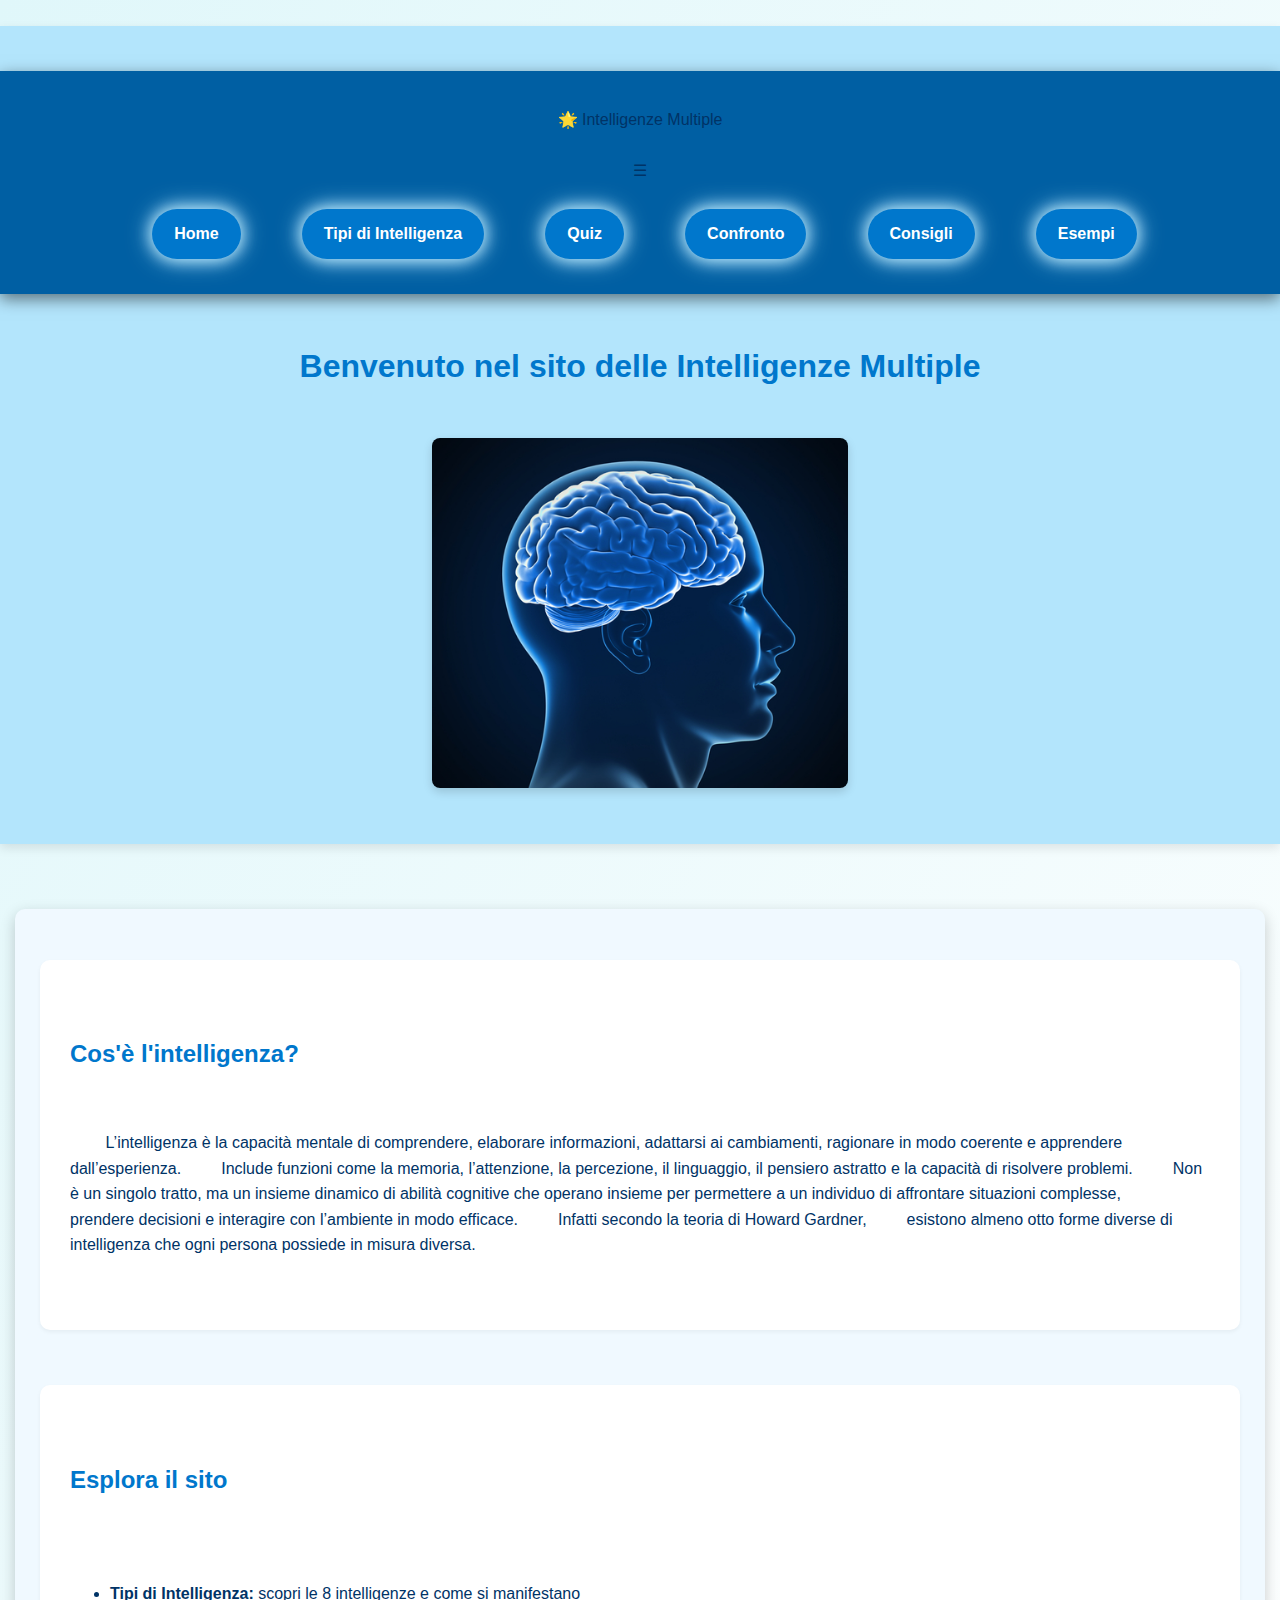
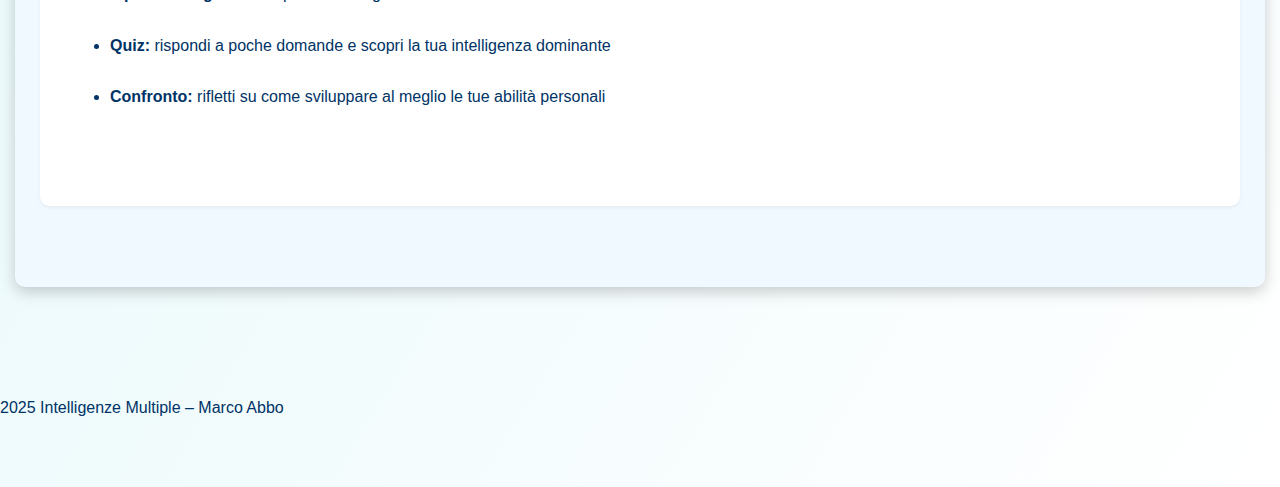
<file: index.html>
<!DOCTYPE html>
<html lang="it">
<head>
  <meta charset="UTF-8">
  <title>Home – Intelligenze Multiple</title>
  <link rel="stylesheet" href="style.css">
</head>
<body>

  <header>
    <nav class="navbar">
      <div class="logo">🌟 Intelligenze Multiple</div>
      <div class="menu-toggle" onclick="toggleMenu()">☰</div>
      <ul class="nav-links">
        <li><a href="index.html">Home</a></li>
        <li><a href="tipi-intelligenza.html">Tipi di Intelligenza</a></li>
        <li><a href="quiz.html">Quiz</a></li>
        <li><a href="confronto.html">Confronto</a></li>
        <li><a href="consigli.html">Consigli</a></li>
        <li><a href="esempi.html">Esempi</a></li>
      </ul>
    </nav>
    <h1>Benvenuto nel sito delle Intelligenze Multiple</h1>
    <img src="img/home.jpg" alt="Atleta">
  </header>

  <main>
    <section>
      <h2>Cos'è l'intelligenza?</h2>
      <p>
        L’intelligenza è la capacità mentale di comprendere, elaborare informazioni, adattarsi ai cambiamenti, ragionare in modo coerente e apprendere dall’esperienza.
        Include funzioni come la memoria, l’attenzione, la percezione, il linguaggio, il pensiero astratto e la capacità di risolvere problemi.
        Non è un singolo tratto, ma un insieme dinamico di abilità cognitive che operano insieme per permettere a un individuo di affrontare situazioni complesse, 
        prendere decisioni e interagire con l’ambiente in modo efficace.
        Infatti secondo la teoria di Howard Gardner,
        esistono almeno otto forme diverse di intelligenza che ogni persona possiede in misura diversa.
      </p>
    </section>

    <section>
      <h2>Esplora il sito</h2>
      <ul>
        <li><strong>Tipi di Intelligenza:</strong> scopri le 8 intelligenze e come si manifestano</li>
        <li><strong>Quiz:</strong> rispondi a poche domande e scopri la tua intelligenza dominante</li>
        <li><strong>Confronto:</strong> rifletti su come sviluppare al meglio le tue abilità personali</li>
      </ul>
    </section>
  </main>

  <footer>
    <p>2025 Intelligenze Multiple – Marco Abbo</p>
  </footer>

  <script>
    function toggleMenu() {
      document.querySelector('.nav-links').classList.toggle('active');
    }
  </script>

</body>
</html>
</file>
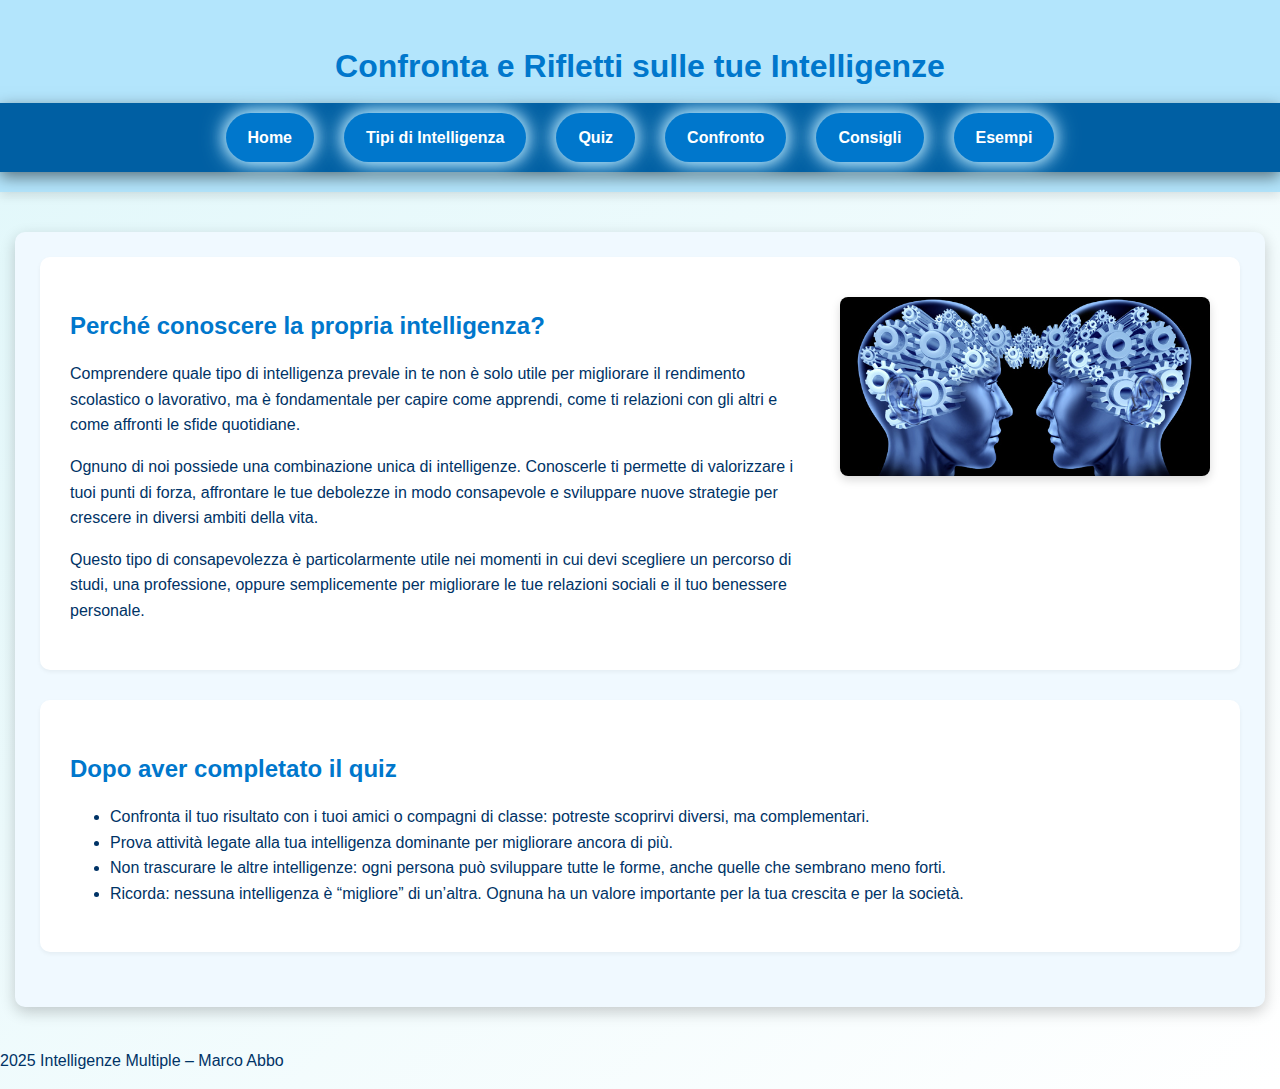
<file: confronto.html>
<!DOCTYPE html>
<html lang="it">
<head>
  <meta charset="UTF-8">
  <title>Confronto e Riflessione</title>
  <link rel="stylesheet" href="style.css">
</head>
<body>
  <header>
    <h1>Confronta e Rifletti sulle tue Intelligenze</h1>
    <nav>
      <ul>
        <li><a href="index.html">Home</a></li>
        <li><a href="tipi-intelligenza.html">Tipi di Intelligenza</a></li>
        <li><a href="quiz.html">Quiz</a></li>
        <li><a href="confronto.html">Confronto</a></li>
        <li><a href="consigli.html">Consigli</a></li>
        <li><a href="esempi.html">Esempi</a></li>
      </ul>
    </nav>
  </header>

  <main>
    <section class="layout">
      <div class="content">
        <h2>Perché conoscere la propria intelligenza?</h2>
        <p>
          Comprendere quale tipo di intelligenza prevale in te non è solo utile per migliorare il rendimento scolastico o lavorativo, ma è fondamentale per capire come apprendi, come ti relazioni con gli altri e come affronti le sfide quotidiane.
        </p>
        <p>
          Ognuno di noi possiede una combinazione unica di intelligenze. Conoscerle ti permette di valorizzare i tuoi punti di forza, affrontare le tue debolezze in modo consapevole e sviluppare nuove strategie per crescere in diversi ambiti della vita.
        </p>
        <p>
          Questo tipo di consapevolezza è particolarmente utile nei momenti in cui devi scegliere un percorso di studi, una professione, oppure semplicemente per migliorare le tue relazioni sociali e il tuo benessere personale.
        </p>
      </div>
      <div class="image-container">
        <img src="img/confronto.jpg" alt="Confronto delle intelligenze">
      </div>
    </section>

    <section>
      <h2>Dopo aver completato il quiz</h2>
      <ul>
        <li>Confronta il tuo risultato con i tuoi amici o compagni di classe: potreste scoprirvi diversi, ma complementari.</li>
        <li>Prova attività legate alla tua intelligenza dominante per migliorare ancora di più.</li>
        <li>Non trascurare le altre intelligenze: ogni persona può sviluppare tutte le forme, anche quelle che sembrano meno forti.</li>
        <li>Ricorda: nessuna intelligenza è “migliore” di un’altra. Ognuna ha un valore importante per la tua crescita e per la società.</li>
      </ul>
    </section>
  </main>

  <footer>
    <p>2025 Intelligenze Multiple – Marco Abbo</p>
  </footer>
</body>
</html>
</file>
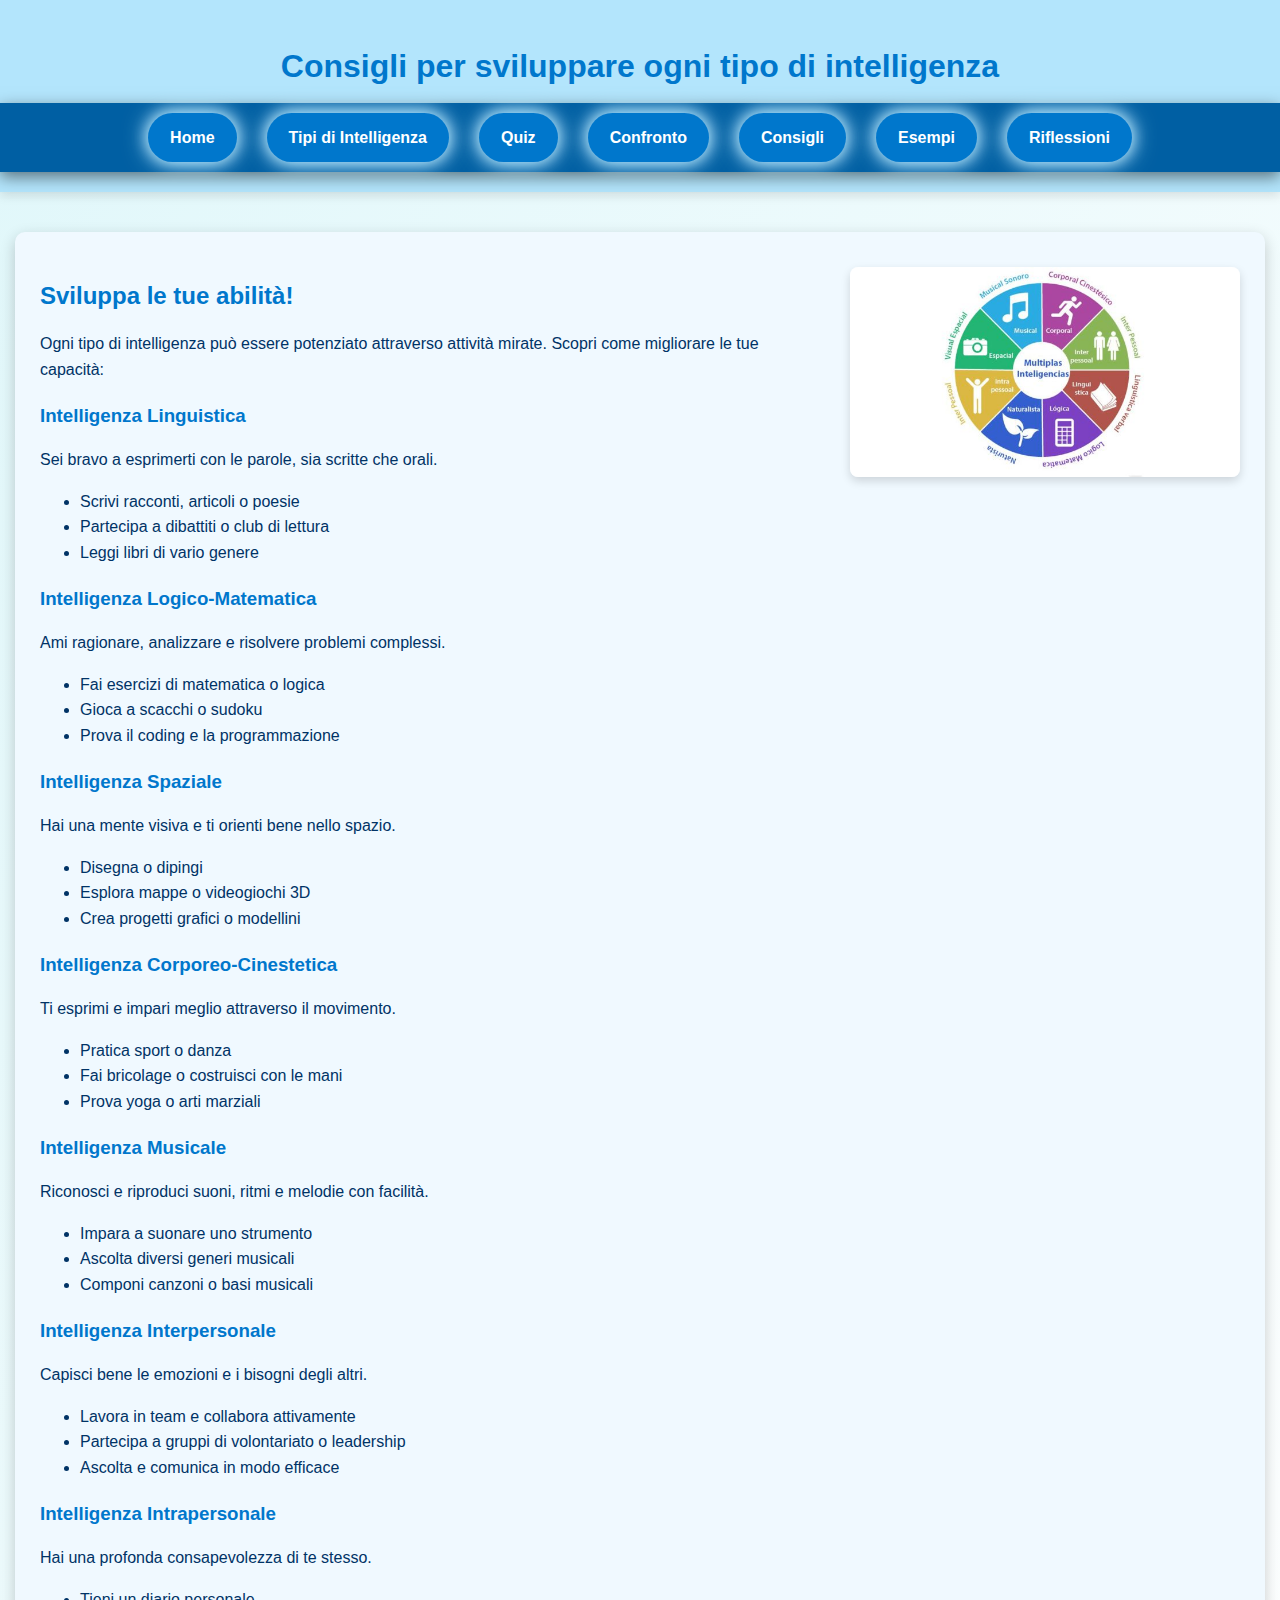
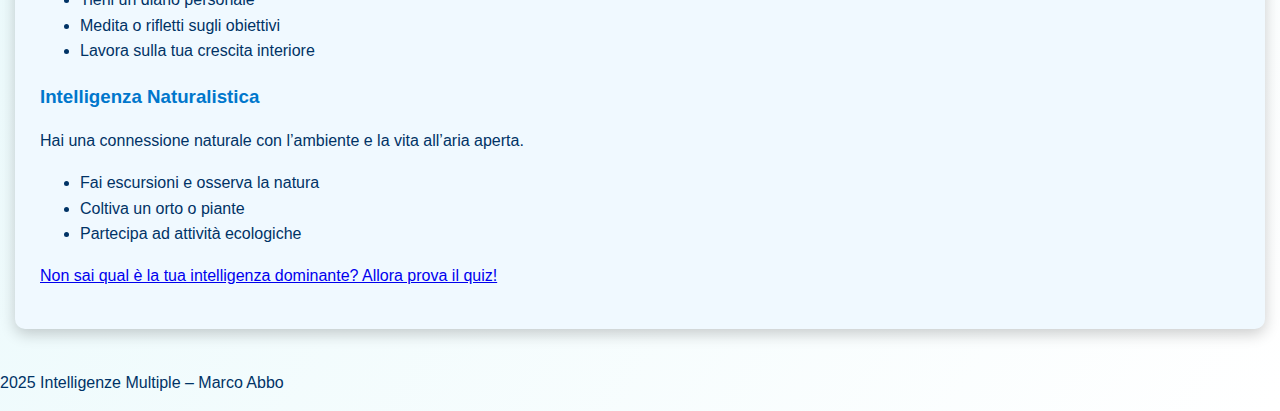
<file: consigli.html>
<!DOCTYPE html>
<html lang="it">
<head>
  <meta charset="UTF-8">
  <title>Consigli per sviluppare le intelligenze</title>
  <link rel="stylesheet" href="style.css">
</head>
<body>
  <header>
    <h1>Consigli per sviluppare ogni tipo di intelligenza</h1>
    <nav>
      <ul>
        <li><a href="index.html">Home</a></li>
        <li><a href="tipi-intelligenza.html">Tipi di Intelligenza</a></li>
        <li><a href="quiz.html">Quiz</a></li>
        <li><a href="confronto.html">Confronto</a></li>
        <li><a href="consigli.html">Consigli</a></li>
        <li><a href="esempi.html">Esempi</a></li>
        <li><a href="riflessioni.html">Riflessioni</a></li>
      </ul>
    </nav>
  </header>

  <main class="layout">
    <div class="content">
      <h2>Sviluppa le tue abilità!</h2>
      <p>Ogni tipo di intelligenza può essere potenziato attraverso attività mirate. Scopri come migliorare le tue capacità:</p>

      <article>
        <h3> Intelligenza Linguistica</h3>
        <p>Sei bravo a esprimerti con le parole, sia scritte che orali.</p>
        <ul>
          <li>Scrivi racconti, articoli o poesie</li>
          <li>Partecipa a dibattiti o club di lettura</li>
          <li>Leggi libri di vario genere</li>
        </ul>
      </article>

      <article>
        <h3> Intelligenza Logico-Matematica</h3>
        <p>Ami ragionare, analizzare e risolvere problemi complessi.</p>
        <ul>
          <li>Fai esercizi di matematica o logica</li>
          <li>Gioca a scacchi o sudoku</li>
          <li>Prova il coding e la programmazione</li>
        </ul>
      </article>

      <article>
        <h3> Intelligenza Spaziale</h3>
        <p>Hai una mente visiva e ti orienti bene nello spazio.</p>
        <ul>
          <li>Disegna o dipingi</li>
          <li>Esplora mappe o videogiochi 3D</li>
          <li>Crea progetti grafici o modellini</li>
        </ul>
      </article>

      <article>
        <h3> Intelligenza Corporeo-Cinestetica</h3>
        <p>Ti esprimi e impari meglio attraverso il movimento.</p>
        <ul>
          <li>Pratica sport o danza</li>
          <li>Fai bricolage o costruisci con le mani</li>
          <li>Prova yoga o arti marziali</li>
        </ul>
      </article>

      <article>
        <h3> Intelligenza Musicale</h3>
        <p>Riconosci e riproduci suoni, ritmi e melodie con facilità.</p>
        <ul>
          <li>Impara a suonare uno strumento</li>
          <li>Ascolta diversi generi musicali</li>
          <li>Componi canzoni o basi musicali</li>
        </ul>
      </article>

      <article>
        <h3> Intelligenza Interpersonale</h3>
        <p>Capisci bene le emozioni e i bisogni degli altri.</p>
        <ul>
          <li>Lavora in team e collabora attivamente</li>
          <li>Partecipa a gruppi di volontariato o leadership</li>
          <li>Ascolta e comunica in modo efficace</li>
        </ul>
      </article>

      <article>
        <h3> Intelligenza Intrapersonale</h3>
        <p>Hai una profonda consapevolezza di te stesso.</p>
        <ul>
          <li>Tieni un diario personale</li>
          <li>Medita o rifletti sugli obiettivi</li>
          <li>Lavora sulla tua crescita interiore</li>
        </ul>
      </article>

      <article>
        <h3> Intelligenza Naturalistica</h3>
        <p>Hai una connessione naturale con l’ambiente e la vita all’aria aperta.</p>
        <ul>
          <li>Fai escursioni e osserva la natura</li>
          <li>Coltiva un orto o piante</li>
          <li>Partecipa ad attività ecologiche</li>
        </ul>
      </article>

      <p><a href="quiz.html">Non sai qual è la tua intelligenza dominante? Allora prova il quiz!</a></p>
    </div>

    <div class="image-container">
      <img src="img/intelligenze-multiple.jpg" alt="Illustrazione intelligenze multiple">
    </div>
  </main>

  <footer>
    <p>2025 Intelligenze Multiple – Marco Abbo</p>
  </footer>
</body>
</html>
</file>
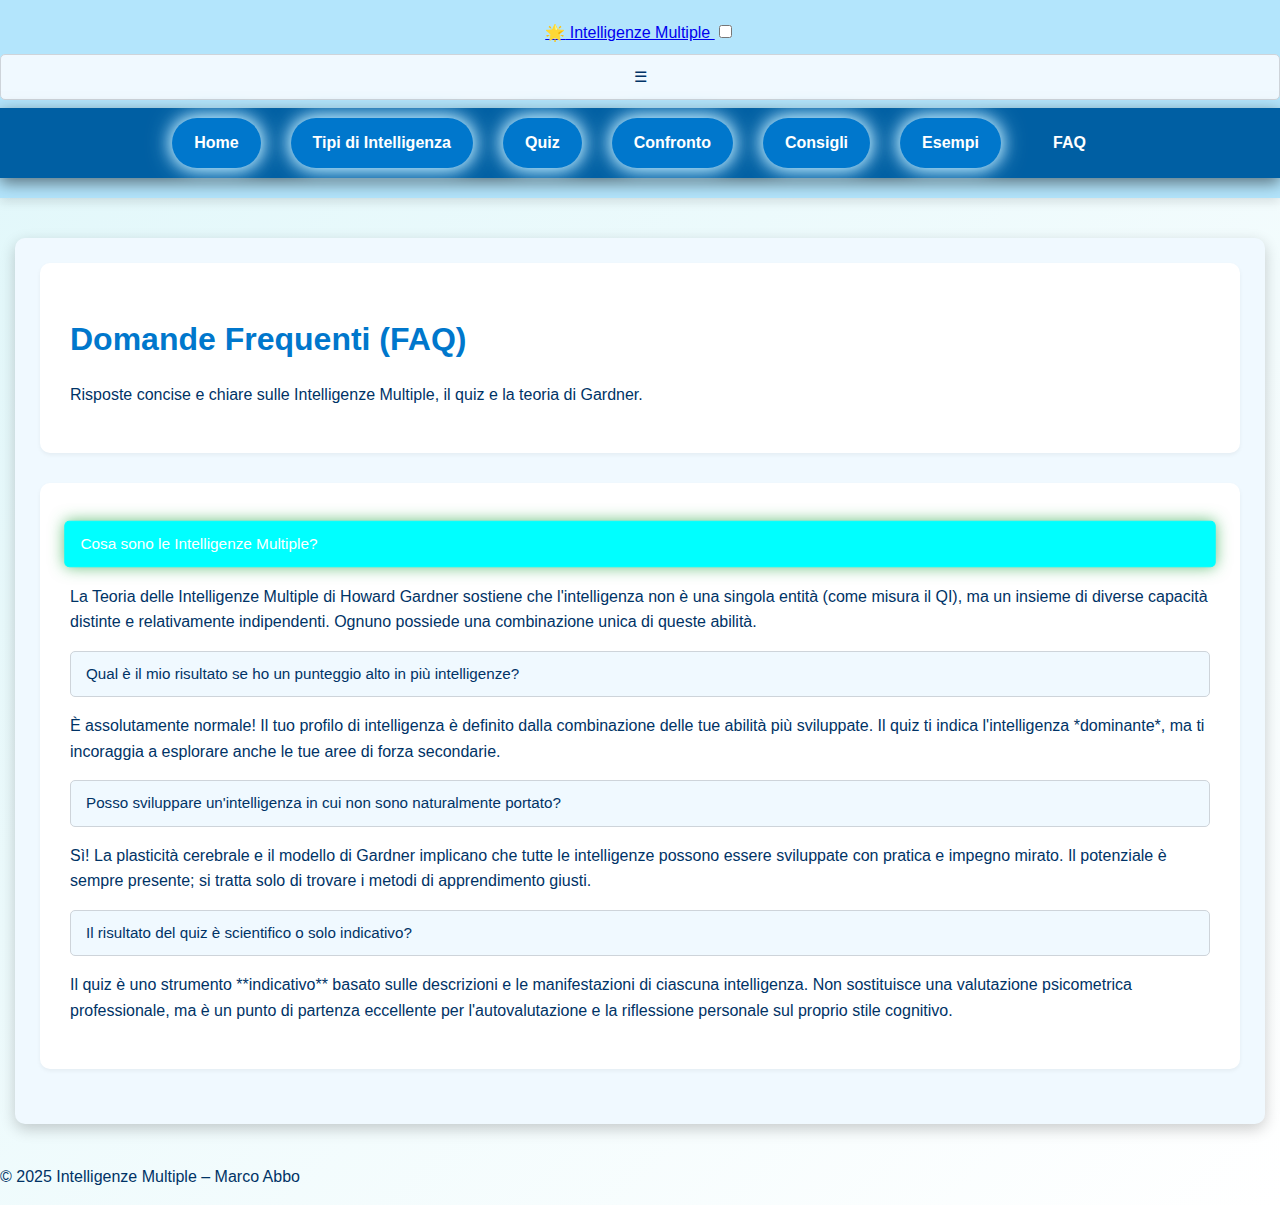
<file: FAQ.html>
<!DOCTYPE html>
<html lang="it">
<head>
    <meta charset="UTF-8">
    <meta name="viewport" content="width=device-width, initial-scale=1.0">
    <title>❓ FAQ | Domande Frequenti sulle Intelligenze Multiple</title>
    <link rel="stylesheet" href="https://fonts.googleapis.com/css2?family=Inter:wght@300;400;600;700&family=Playfair+Display:wght@700&display=swap">
    <link rel="stylesheet" href="style.css">
</head>
<body>

    <header class="neumorphic-header" role="banner">
        <div class="container">
            <a href="index.html" class="logo" aria-label="Home page">
                <span role="img" aria-label="Stella luminosa">🌟</span> Intelligenze Multiple
            </a>
            
            <input type="checkbox" id="nav-toggle-input" class="hidden-control">
            <label for="nav-toggle-input" class="nav-toggle-label" aria-label="Apri menu di navigazione">☰</label>

            <nav id="main-nav" class="nav-menu" role="navigation">
                <ul role="list">
                    <li><a href="index.html">Home</a></li>
                    <li><a href="tipi-intelligenza.html">Tipi di Intelligenza</a></li>
                    <li><a href="quiz.html">Quiz</a></li>
                    <li><a href="confronto.html">Confronto</a></li>
                    <li><a href="consigli.html">Consigli</a></li>
                    <li><a href="esempi.html">Esempi</a></li>
                    <li role="menuitem"><a href="faq.html" class="active" aria-current="page">FAQ</a></li>
                </ul>
            </nav>
        </div>
    </header>

    <main id="content" role="main">
        <section class="hero-section">
            <div class="container">
                <h1>Domande <span class="highlight">Frequenti</span> (FAQ)</h1>
                <p class="subtitle">Risposte concise e chiare sulle Intelligenze Multiple, il quiz e la teoria di Gardner.</p>
            </div>
        </section>

        <section id="faq-list" class="container neumorphic-section">
            
            <div class="accordion-container" role="region" aria-label="Domande Frequenti">
                <div class="accordion-item neumorphic-card">
                    <input type="radio" name="accordion-group" id="faq-1" class="hidden-control" checked>
                    <label for="faq-1" class="accordion-label">
                        Cosa sono le Intelligenze Multiple?
                    </label>
                    <div class="accordion-content accordion-content-1">
                        <p>
                            La Teoria delle Intelligenze Multiple di Howard Gardner sostiene che l'intelligenza non è una singola entità (come misura il QI), ma un insieme di diverse capacità distinte e relativamente indipendenti. Ognuno possiede una combinazione unica di queste abilità.
                        </p>
                    </div>
                </div>

                <div class="accordion-item neumorphic-card">
                    <input type="radio" name="accordion-group" id="faq-2" class="hidden-control">
                    <label for="faq-2" class="accordion-label">
                        Qual è il mio risultato se ho un punteggio alto in più intelligenze?
                    </label>
                    <div class="accordion-content accordion-content-2">
                        <p>
                            È assolutamente normale! Il tuo profilo di intelligenza è definito dalla combinazione delle tue abilità più sviluppate. Il quiz ti indica l'intelligenza *dominante*, ma ti incoraggia a esplorare anche le tue aree di forza secondarie.
                        </p>
                    </div>
                </div>

                <div class="accordion-item neumorphic-card">
                    <input type="radio" name="accordion-group" id="faq-3" class="hidden-control">
                    <label for="faq-3" class="accordion-label">
                        Posso sviluppare un'intelligenza in cui non sono naturalmente portato?
                    </label>
                    <div class="accordion-content accordion-content-3">
                        <p>
                            Sì! La plasticità cerebrale e il modello di Gardner implicano che tutte le intelligenze possono essere sviluppate con pratica e impegno mirato. Il potenziale è sempre presente; si tratta solo di trovare i metodi di apprendimento giusti.
                        </p>
                    </div>
                </div>

                <div class="accordion-item neumorphic-card">
                    <input type="radio" name="accordion-group" id="faq-4" class="hidden-control">
                    <label for="faq-4" class="accordion-label">
                        Il risultato del quiz è scientifico o solo indicativo?
                    </label>
                    <div class="accordion-content accordion-content-4">
                        <p>
                            Il quiz è uno strumento **indicativo** basato sulle descrizioni e le manifestazioni di ciascuna intelligenza. Non sostituisce una valutazione psicometrica professionale, ma è un punto di partenza eccellente per l'autovalutazione e la riflessione personale sul proprio stile cognitivo.
                        </p>
                    </div>
                </div>
            </div>

        </section>
    </main>

    <footer class="neumorphic-footer" role="contentinfo">
        <div class="container">
            <p>&copy; 2025 Intelligenze Multiple – Marco Abbo</p>
        </div>
    </footer>
    
    <script></script> 
</body>
</html>
</file>
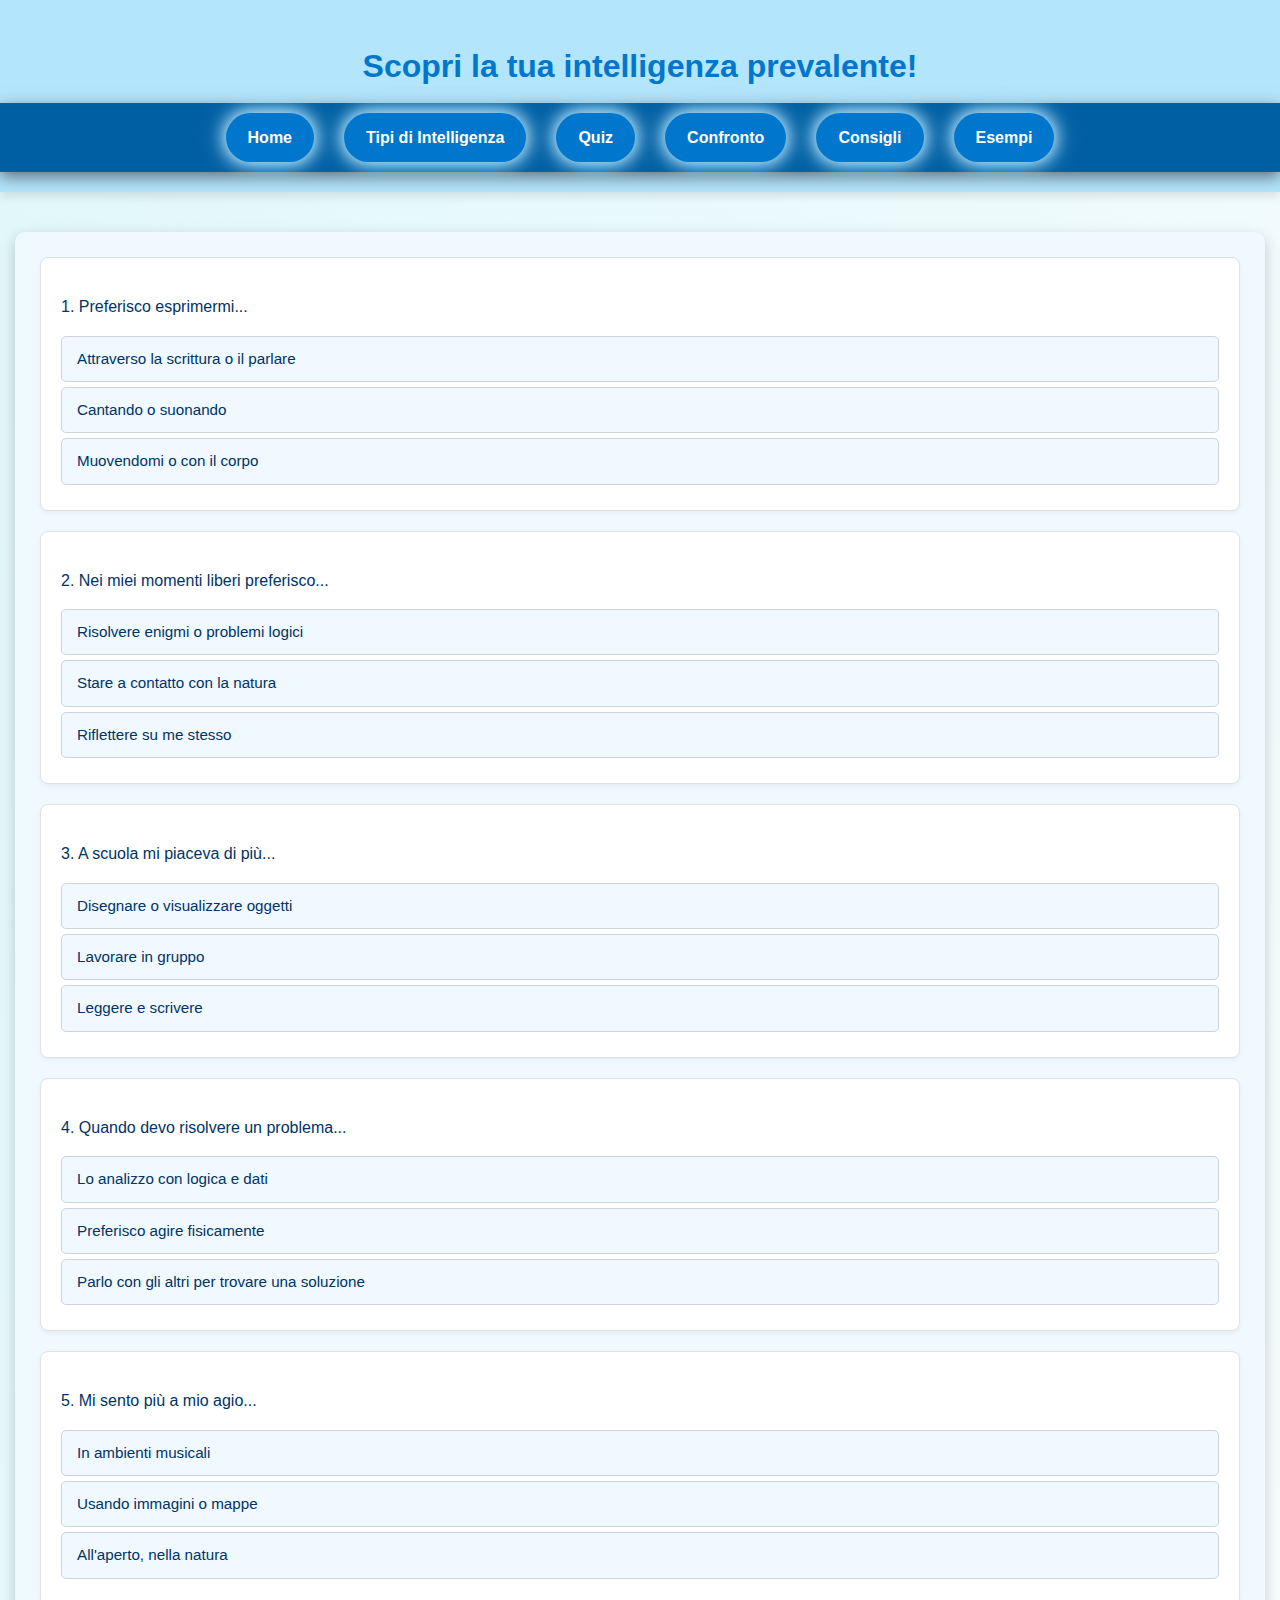
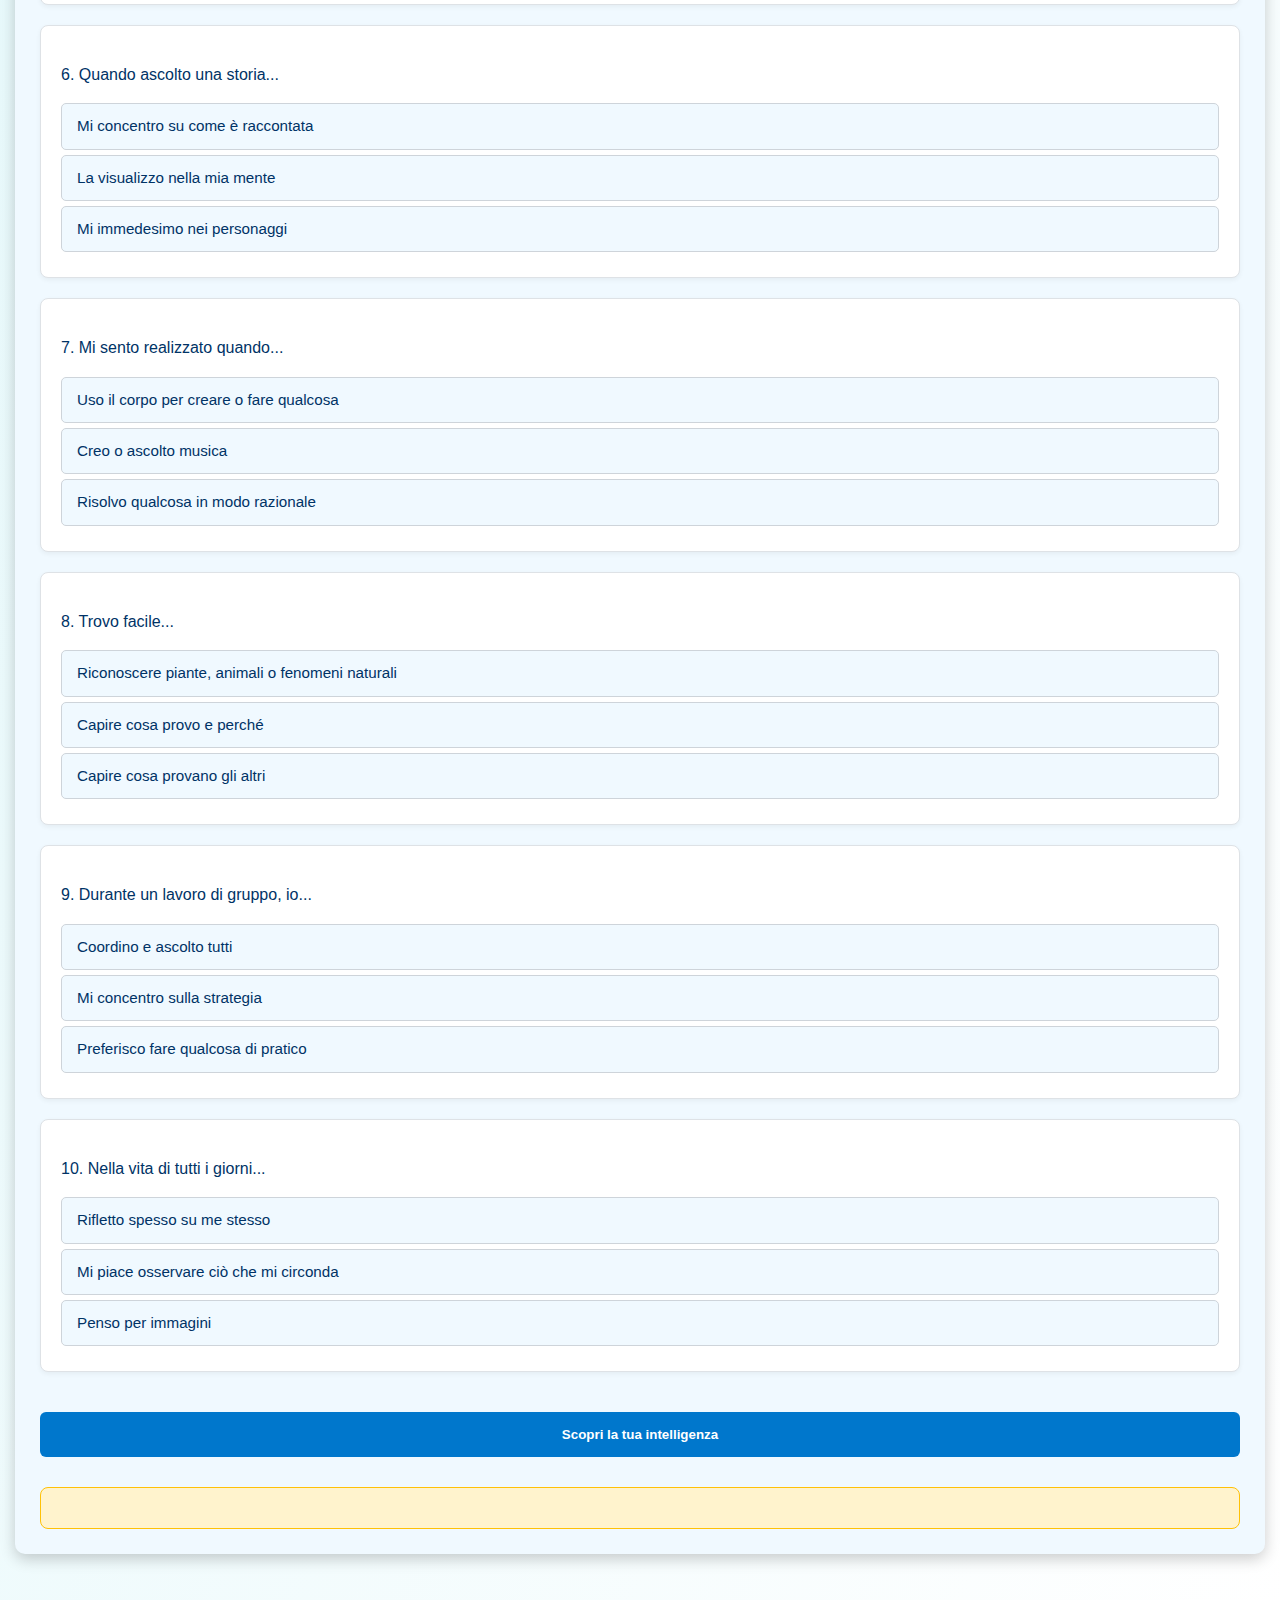
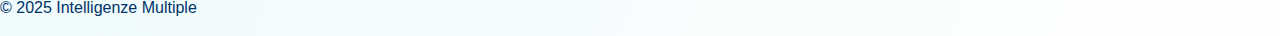
<file: quiz.html>
<!DOCTYPE html>
<html lang="it">
<head>
  <meta charset="UTF-8">
  <title>Quiz Intelligenze Multiple</title>
  <link rel="stylesheet" href="style.css">
  <style>
    .question { margin-bottom: 20px; }
    label { display: block; margin: 5px 0; }
    #result { font-weight: bold; font-size: 1.2em; margin-top: 20px; }
  </style>
</head>
<body>
  <header>
    <h1>Scopri la tua intelligenza prevalente!</h1>
    <nav>
  <ul>
    <li><a href="index.html">Home</a></li>
    <li><a href="tipi-intelligenza.html">Tipi di Intelligenza</a></li>
    <li><a href="quiz.html">Quiz</a></li>
    <li><a href="confronto.html">Confronto</a></li>
    <li><a href="consigli.html">Consigli</a></li>
    <li><a href="esempi.html">Esempi</a></li>
  </ul>
</nav>
  </header>

  <main>
    <form id="quizForm">
      <div class="question">
        <p>1. Preferisco esprimermi...</p>
        <label><input type="radio" name="q1" value="linguistica"> Attraverso la scrittura o il parlare</label>
        <label><input type="radio" name="q1" value="musicale"> Cantando o suonando</label>
        <label><input type="radio" name="q1" value="corporea"> Muovendomi o con il corpo</label>
      </div>

      <div class="question">
        <p>2. Nei miei momenti liberi preferisco...</p>
        <label><input type="radio" name="q2" value="logico"> Risolvere enigmi o problemi logici</label>
        <label><input type="radio" name="q2" value="naturalistica"> Stare a contatto con la natura</label>
        <label><input type="radio" name="q2" value="intrapersonale"> Riflettere su me stesso</label>
      </div>

      <div class="question">
        <p>3. A scuola mi piaceva di più...</p>
        <label><input type="radio" name="q3" value="spaziale"> Disegnare o visualizzare oggetti</label>
        <label><input type="radio" name="q3" value="interpersonale"> Lavorare in gruppo</label>
        <label><input type="radio" name="q3" value="linguistica"> Leggere e scrivere</label>
      </div>

      <div class="question">
        <p>4. Quando devo risolvere un problema...</p>
        <label><input type="radio" name="q4" value="logico"> Lo analizzo con logica e dati</label>
        <label><input type="radio" name="q4" value="corporea"> Preferisco agire fisicamente</label>
        <label><input type="radio" name="q4" value="interpersonale"> Parlo con gli altri per trovare una soluzione</label>
      </div>

      <div class="question">
        <p>5. Mi sento più a mio agio...</p>
        <label><input type="radio" name="q5" value="musicale"> In ambienti musicali</label>
        <label><input type="radio" name="q5" value="spaziale"> Usando immagini o mappe</label>
        <label><input type="radio" name="q5" value="naturalistica"> All'aperto, nella natura</label>
      </div>
	
      <div class="question">
 	<p>6. Quando ascolto una storia...</p>
  	<label><input type="radio" name="q6" value="linguistica"> Mi concentro su come è raccontata</label>
  	<label><input type="radio" name="q6" value="spaziale"> La visualizzo nella mia mente</label>
  	<label><input type="radio" name="q6" value="interpersonale"> Mi immedesimo nei personaggi</label>
      </div>

      <div class="question">
  	<p>7. Mi sento realizzato quando...</p>
 	<label><input type="radio" name="q7" value="corporea"> Uso il corpo per creare o fare qualcosa</label>
  	<label><input type="radio" name="q7" value="musicale"> Creo o ascolto musica</label>
 	<label><input type="radio" name="q7" value="logico"> Risolvo qualcosa in modo razionale</label>
      </div>

      <div class="question">
  	<p>8. Trovo facile...</p>
  	<label><input type="radio" name="q8" value="naturalistica"> Riconoscere piante, animali o fenomeni naturali</label>
  	<label><input type="radio" name="q8" value="intrapersonale"> Capire cosa provo e perché</label>
  	<label><input type="radio" name="q8" value="interpersonale"> Capire cosa provano gli altri</label>
      </div>

      <div class="question">
  	<p>9. Durante un lavoro di gruppo, io...</p>
  	<label><input type="radio" name="q9" value="interpersonale"> Coordino e ascolto tutti</label>
  	<label><input type="radio" name="q9" value="logico"> Mi concentro sulla strategia</label>
  	<label><input type="radio" name="q9" value="corporea"> Preferisco fare qualcosa di pratico</label>
      </div>

      <div class="question">
  	<p>10. Nella vita di tutti i giorni...</p>
  	<label><input type="radio" name="q10" value="intrapersonale"> Rifletto spesso su me stesso</label>
  	<label><input type="radio" name="q10" value="naturalistica"> Mi piace osservare ciò che mi circonda</label>
  	<label><input type="radio" name="q10" value="spaziale"> Penso per immagini</label>
      </div>


      <button type="button" onclick="calculateResult()">Scopri la tua intelligenza</button>
    </form>

    <div id="result"></div>
  </main>

  <footer>
    <p>&copy; 2025 Intelligenze Multiple</p>
  </footer>

  <script>
    function calculateResult() {
  const responses = document.querySelectorAll('input[type=radio]:checked');
  const scores = {
    linguistica: 0,
    logico: 0,
    spaziale: 0,
    corporea: 0,
    musicale: 0,
    interpersonale: 0,
    intrapersonale: 0,
    naturalistica: 0
  };

  responses.forEach(r => {
    if (scores[r.value] !== undefined) {
      scores[r.value]++;
    }
  });

  let maxScore = 0;
  let best = 'Nessuna risposta';
  for (let intelligenza in scores) {
    if (scores[intelligenza] > maxScore) {
      maxScore = scores[intelligenza];
      best = intelligenza;
    }
  }

  const nomi = {
    linguistica: "Linguistica",
    logico: "Logico-Matematica",
    spaziale: "Spaziale",
    corporea: "Corporeo-Cinestetica",
    musicale: "Musicale",
    interpersonale: "Interpersonale",
    intrapersonale: "Intrapersonale",
    naturalistica: "Naturalistica"
  };

  const descrizioni = {
    linguistica: "Hai una forte capacità con il linguaggio: ami leggere, scrivere e comunicare.",
    logico: "Hai un talento per il ragionamento, l'analisi e la risoluzione di problemi logici o matematici.",
    spaziale: "Hai una mente visiva: ti trovi a tuo agio con immagini, mappe e pensiero tridimensionale.",
    corporea: "Hai una grande intelligenza fisica: ti esprimi bene con il corpo e apprendi facendo.",
    musicale: "Percepisci il mondo attraverso suoni e ritmi: hai sensibilità musicale e udito fine.",
    interpersonale: "Comprendi e comunichi bene con gli altri: sei empatico e sociale.",
    intrapersonale: "Hai una profonda conoscenza di te stesso: rifletti sulle tue emozioni e motivazioni.",
    naturalistica: "Hai un legame con la natura e sensibilità verso gli ambienti naturali e gli esseri viventi."
  };

  document.getElementById('result').innerHTML =
    maxScore > 0
      ? `La tua intelligenza più sviluppata è: <strong>${nomi[best]}</strong><br><em>${descrizioni[best]}</em>`
      : "Per favore, rispondi a tutte le domande.";
}
  </script>
</body>
</html>
</file>
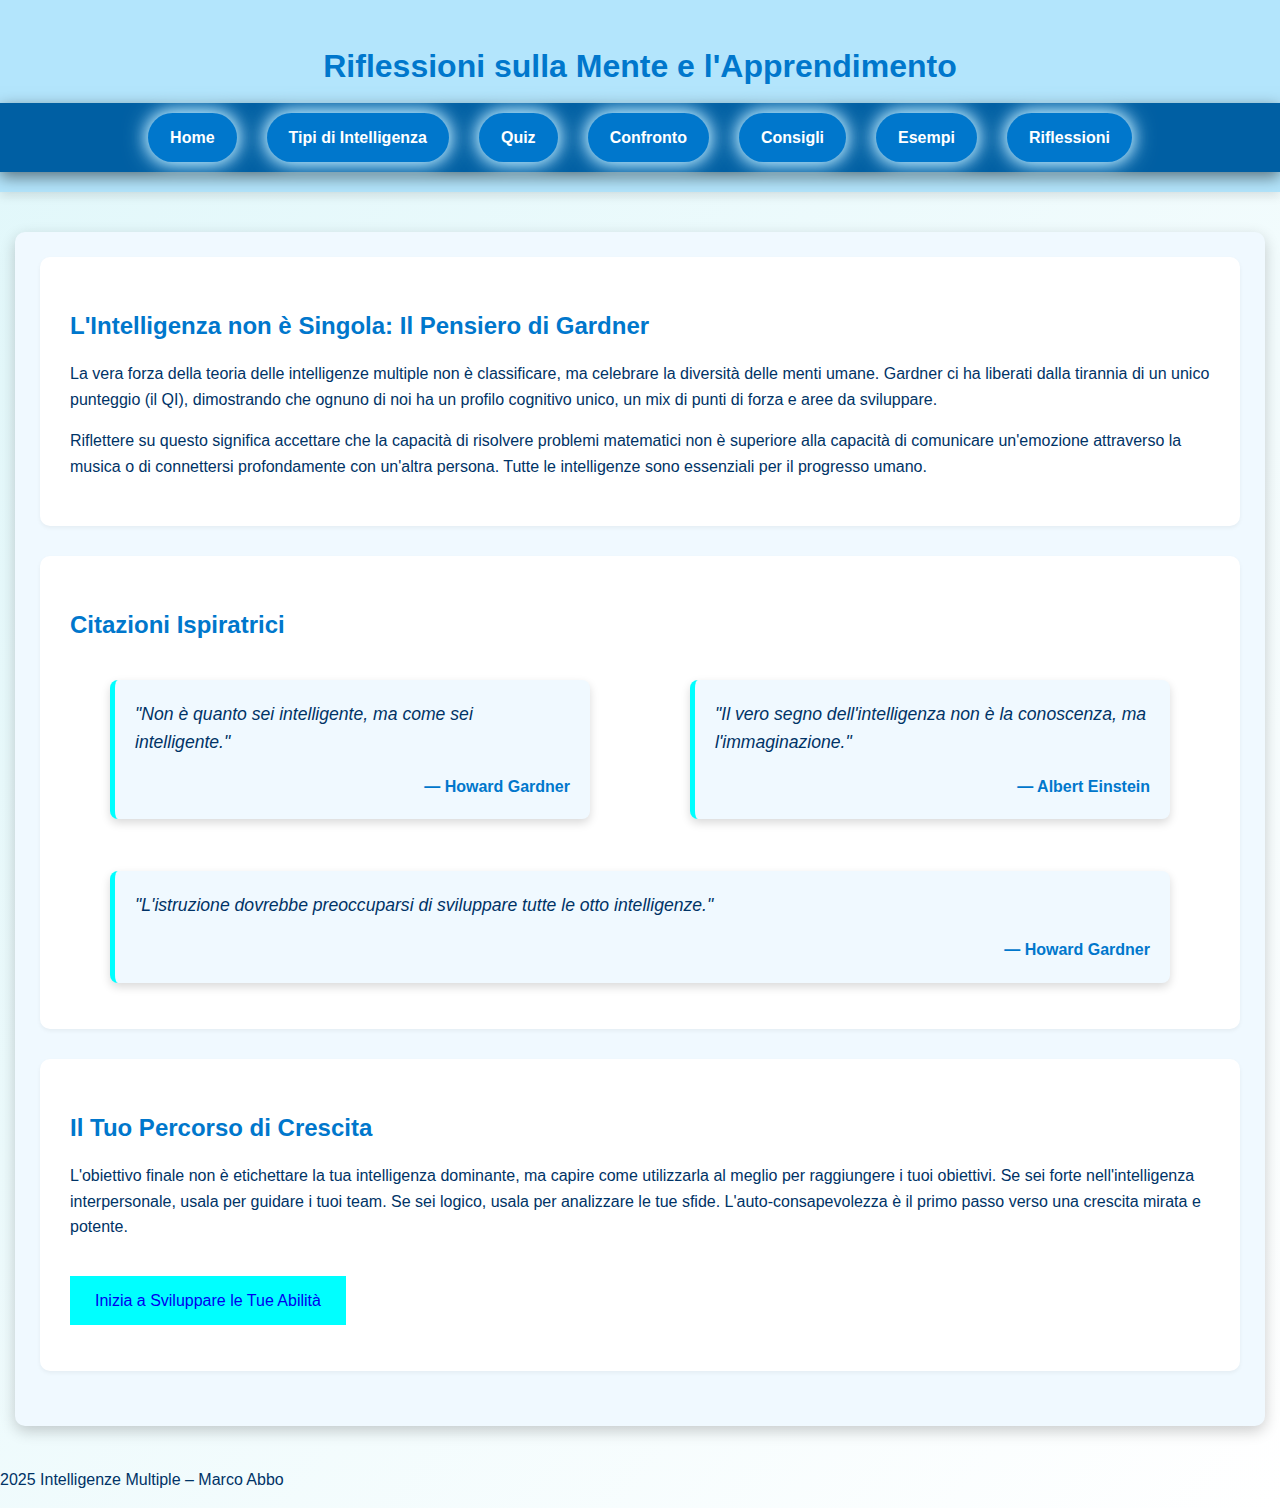
<file: riflessioni.html>
<!DOCTYPE html>
<html lang="it">
<head>
    <meta charset="UTF-8">
    <title>Riflessioni e Citazioni</title>
    <link rel="stylesheet" href="style.css">
</head>
<body>
    <header>
        <h1>Riflessioni sulla Mente e l'Apprendimento</h1>
        <nav>
            <ul>
                <li><a href="index.html">Home</a></li>
                <li><a href="tipi-intelligenza.html">Tipi di Intelligenza</a></li>
                <li><a href="quiz.html">Quiz</a></li>
                <li><a href="confronto.html">Confronto</a></li>
                <li><a href="consigli.html">Consigli</a></li>
                <li><a href="esempi.html">Esempi</a></li>
                <li><a href="riflessioni.html">Riflessioni</a></li>
            </ul>
        </nav>
    </header>

    <main>
        <section>
            <h2> L'Intelligenza non è Singola: Il Pensiero di Gardner</h2>
            <p>
                La vera forza della teoria delle intelligenze multiple non è classificare, ma celebrare la diversità delle menti umane. Gardner ci ha liberati dalla tirannia di un unico punteggio (il QI), dimostrando che ognuno di noi ha un profilo cognitivo unico, un mix di punti di forza e aree da sviluppare.
            </p>
            <p>
                Riflettere su questo significa accettare che la capacità di risolvere problemi matematici non è superiore alla capacità di comunicare un'emozione attraverso la musica o di connettersi profondamente con un'altra persona. Tutte le intelligenze sono essenziali per il progresso umano.
            </p>
        </section>

        <section>
            <h2> Citazioni Ispiratrici</h2>
            <div class="citazioni">
                <blockquote class="citazione-card">
                    <p>"Non è quanto sei intelligente, ma come sei intelligente."</p>
                    <footer>— Howard Gardner</footer>
                </blockquote>
                
                <blockquote class="citazione-card">
                    <p>"Il vero segno dell'intelligenza non è la conoscenza, ma l'immaginazione."</p>
                    <footer>— Albert Einstein</footer>
                </blockquote>

                 <blockquote class="citazione-card">
                    <p>"L'istruzione dovrebbe preoccuparsi di sviluppare tutte le otto intelligenze."</p>
                    <footer>— Howard Gardner</footer>
                </blockquote>
            </div>
        </section>
        
        <section>
            <h2> Il Tuo Percorso di Crescita</h2>
            <p>
                L'obiettivo finale non è etichettare la tua intelligenza dominante, ma capire come utilizzarla al meglio per raggiungere i tuoi obiettivi. Se sei forte nell'intelligenza interpersonale, usala per guidare i tuoi team. Se sei logico, usala per analizzare le tue sfide. L'auto-consapevolezza è il primo passo verso una crescita mirata e potente.
            </p>
            <p><a href="consigli.html" class="pulsante-cta">Inizia a Sviluppare le Tue Abilità</a></p>
        </section>
    </main>

    <footer>
        <p>2025 Intelligenze Multiple – Marco Abbo</p>
    </footer>
</body>
</html>
</file>
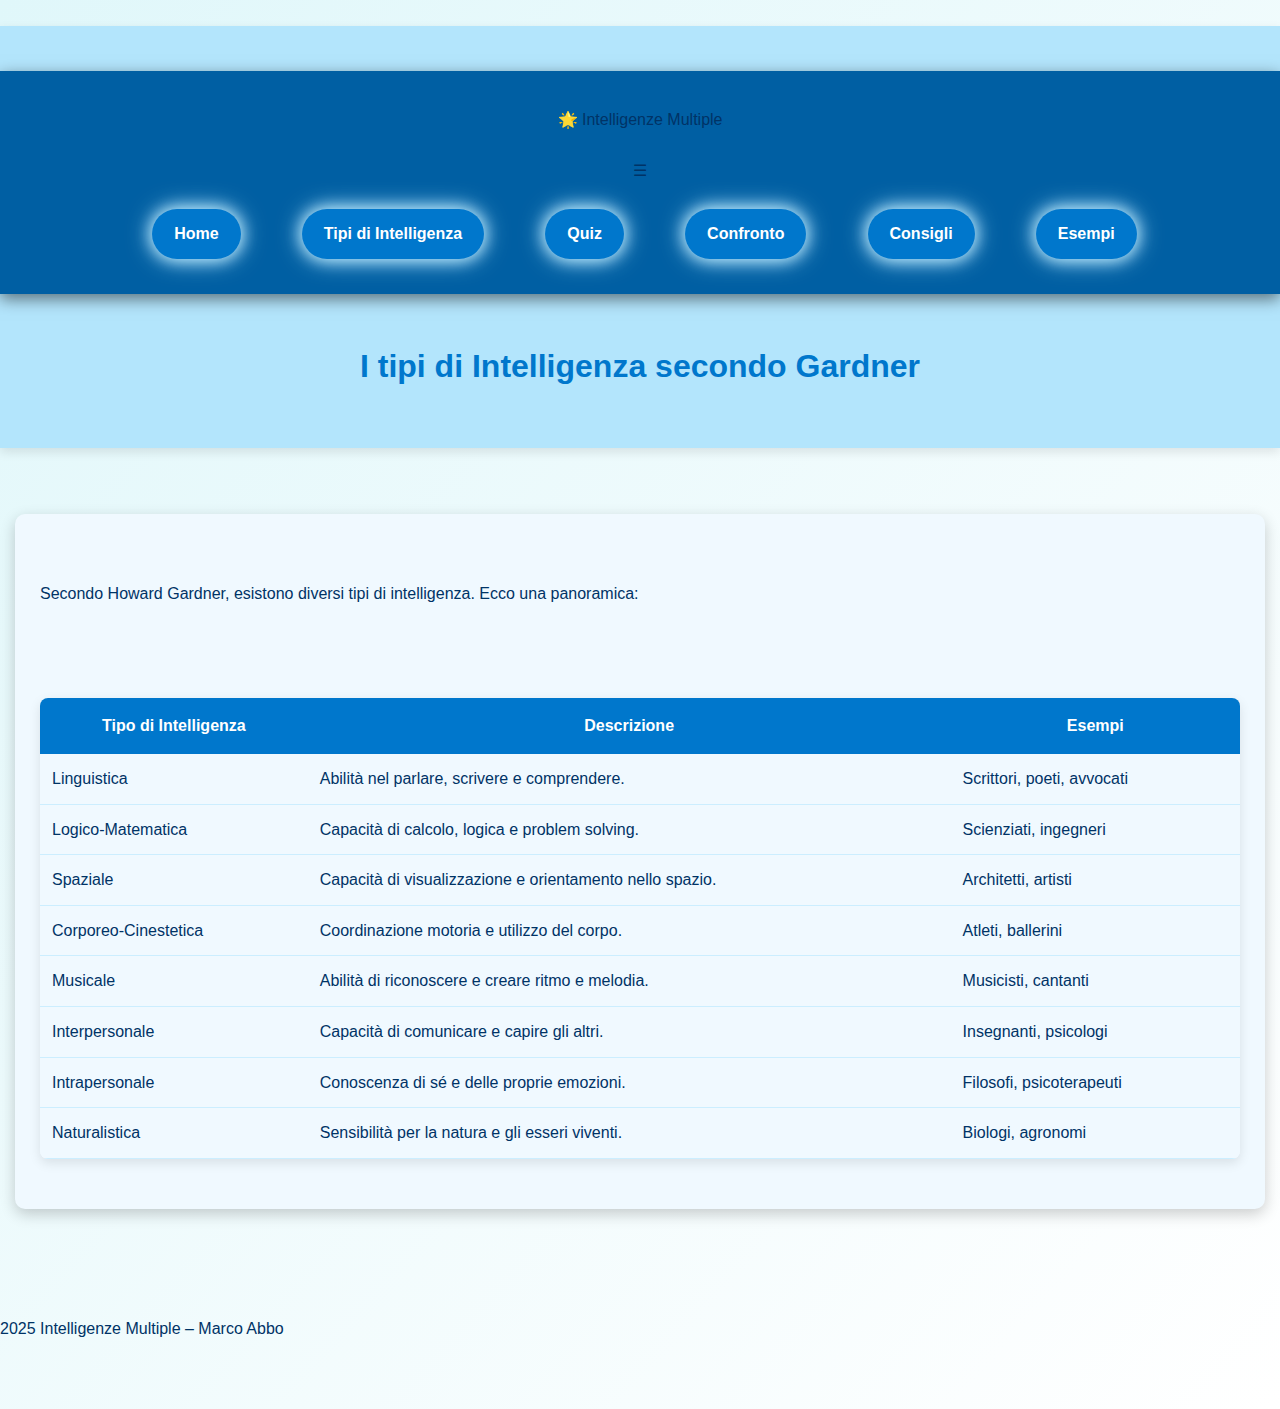
<file: tipi-intelligenza.html>
<!DOCTYPE html>
<html lang="it">
<head>
  <meta charset="UTF-8">
  <title>Tipi di Intelligenza</title>
  <link rel="stylesheet" href="style.css">
</head>
<body>

  <header>
    <nav class="navbar">
      <div class="logo">🌟 Intelligenze Multiple</div>
      <div class="menu-toggle" onclick="toggleMenu()">☰</div>
      <ul class="nav-links">
        <li><a href="index.html">Home</a></li>
        <li><a href="tipi-intelligenza.html">Tipi di Intelligenza</a></li>
        <li><a href="quiz.html">Quiz</a></li>
        <li><a href="confronto.html">Confronto</a></li>
        <li><a href="consigli.html">Consigli</a></li>
        <li><a href="esempi.html">Esempi</a></li>
      </ul>
    </nav>
    <h1>I tipi di Intelligenza secondo Gardner</h1>
  </header>

  <main>
    <p>Secondo Howard Gardner, esistono diversi tipi di intelligenza. Ecco una panoramica:</p>

    <table>
      <thead>
        <tr>
          <th>Tipo di Intelligenza</th>
          <th>Descrizione</th>
          <th>Esempi</th>
        </tr>
      </thead>
      <tbody>
        <tr>
          <td>Linguistica</td>
          <td>Abilità nel parlare, scrivere e comprendere.</td>
          <td>Scrittori, poeti, avvocati</td>
        </tr>
        <tr>
          <td>Logico-Matematica</td>
          <td>Capacità di calcolo, logica e problem solving.</td>
          <td>Scienziati, ingegneri</td>
        </tr>
        <tr>
          <td>Spaziale</td>
          <td>Capacità di visualizzazione e orientamento nello spazio.</td>
          <td>Architetti, artisti</td>
        </tr>
        <tr>
          <td>Corporeo-Cinestetica</td>
          <td>Coordinazione motoria e utilizzo del corpo.</td>
          <td>Atleti, ballerini</td>
        </tr>
        <tr>
          <td>Musicale</td>
          <td>Abilità di riconoscere e creare ritmo e melodia.</td>
          <td>Musicisti, cantanti</td>
        </tr>
        <tr>
          <td>Interpersonale</td>
          <td>Capacità di comunicare e capire gli altri.</td>
          <td>Insegnanti, psicologi</td>
        </tr>
        <tr>
          <td>Intrapersonale</td>
          <td>Conoscenza di sé e delle proprie emozioni.</td>
          <td>Filosofi, psicoterapeuti</td>
        </tr>
        <tr>
          <td>Naturalistica</td>
          <td>Sensibilità per la natura e gli esseri viventi.</td>
          <td>Biologi, agronomi</td>
        </tr>
      </tbody>
    </table>
  </main>

  <footer>
    <p>2025 Intelligenze Multiple – Marco Abbo</p>
  </footer>

  <script>
    function toggleMenu() {
      document.querySelector('.nav-links').classList.toggle('active');
    }
  </script>

</body>
</html>
</file>
<file: style.css>
{
    box-sizing: border-box;
    transition: all 0.4s cubic-bezier(0.25, 0.8, 0.25, 1); 
}

/* Palette di colori coerente */
:root {
    --colore-primario: #0077cc;   
    --colore-secondario: #00FFFF;   
    --colore-sfondo: #f0f9ff;      
    --colore-testo: #003366;       
    --ombra-leggera: 0 4px 10px rgba(0, 0, 0, 0.15);
    --ombra-forte: 0 10px 25px rgba(0, 0, 0, 0.3);
}

body {
    font-family: 'Segoe UI', sans-serif;
    line-height: 1.6;
    background: linear-gradient(to bottom right, #e0f7fa, #ffffff);
    color: var(--colore-testo);
    margin: 0;
    padding: 0;
}

h1, h2, h3 {
    color: var(--colore-primario);
    margin-bottom: 15px;
}

header {
    background-color: #b3e5fc;
    padding: 20px 0;
    text-align: center;
    box-shadow: 0 4px 10px rgba(0, 0, 0, 0.1);
}

header h1 {
    margin-bottom: 10px;
}

nav {
    background-color: #005fa3; 
    padding: 10px 0;
    margin-bottom: 0;
    border-radius: 0;
    box-shadow: 0 5px 15px rgba(0, 0, 0, 0.5);
}

nav ul {
    list-style: none;
    padding: 0;
    margin: 0;
    display: flex;
    justify-content: center;
    flex-wrap: wrap;
}

nav ul li {
    margin: 0 15px;
}

nav ul li a {
    color: white; 
    text-decoration: none;
    font-weight: bold;
    padding: 10px 20px; 
    border-radius: 25px; 
    display: inline-block; 
    border: 2px solid transparent; 
}


nav ul li a:hover {
    color: #b3e5fc; 
    background-color: rgba(179, 229, 252, 0.1);
    transform: translateY(-4px) scale(1.05);
    box-shadow: 
        0 0 10px #b3e5fc, 
        0 0 20px #b3e5fc, 
        0 0 40px #0077cc; 
    border-color: #b3e5fc; 
}

nav ul li a:active {
    transform: translateY(0);
    box-shadow: 0 1px 3px rgba(0, 0, 0, 0.3);
}

nav a[href="index.html"],
nav a[href="tipi-intelligenza.html"],
nav a[href="quiz.html"],
nav a[href="confronto.html"],
nav a[href="consigli.html"],
nav a[href="esempi.html"],
nav a[href="riflessioni.html"] { 
    color: white; 
    background-color: #0077cc; 
    box-shadow: 
        0 0 15px #b3e5fc,
        0 0 25px #b3e5fc;
}
img {
    margin: 10px auto; 
    border-radius: 8px;
    max-width: 100%;
    height: auto;
    box-shadow: var(--ombra-leggera);
    display: block;
    transform-style: preserve-3d;
    transition: transform 0.6s cubic-bezier(0.68, -0.55, 0.27, 1.55), box-shadow 0.6s ease;
}

img:hover {
    transform: scale(1.1) rotateY(5deg);
    box-shadow: var(--ombra-forte); 
    filter: brightness(1.1); 
}

header img {
    max-height: 350px;
    object-fit: cover;
}


main {
    max-width: 1200px;
    margin: 40px auto;
    padding: 25px;
    background-color: #f0f9ff;
    border-radius: 10px;
    box-shadow: 0 5px 15px rgba(0, 0, 0, 0.2);
    transform: perspective(1000px);
}

section {
    background-color: white;
    padding: 30px;
    margin-bottom: 30px;
    border-radius: 10px;
    box-shadow: 0 2px 4px rgba(0, 0, 0, 0.05); 
}

.layout {
    display: flex;
    gap: 30px;
    align-items: flex-start;
    flex-wrap: wrap;
}

.layout .content {
    flex: 2;
}

.layout .image-container {
    flex: 1;
}

.layout img {
    width: 100%;
    height: auto;
}

button {
    background-color: var(--colore-primario);
    color: #fff;
    border: none;
    padding: 10px 20px;
    border-radius: 6px;
    cursor: pointer;
    font-weight: bold;
    margin-top: 20px;
}

.pulsante-cta {
    display: inline-block;
    background-color: var(--colore-secondario);
    transition: all 0.4s cubic-bezier(0.175, 0.885, 0.32, 1.275); 
    text-decoration: none;
    padding: 12px 25px;
    margin-top: 20px;
    width: auto !important;
}

.pulsante-cta:hover {
    transform: translateY(-6px) scale(1.08);
    box-shadow: 0 10px 20px rgba(0, 0, 0, 0.3);
    background-color: #1e7e34;
}

.esempi-griglia {
    list-style: none;
    padding: 0;
    display: grid;
    grid-template-columns: repeat(auto-fit, minmax(250px, 1fr)); 
    gap: 30px;
}

.card-esempio {
    background-color: white;
    border-radius: 10px;
    overflow: hidden;
    box-shadow: var(--ombra-leggera);
    text-align: center;
    padding-bottom: 20px;
    transition: all 0.4s ease-out;
    cursor: default;
}

.card-esempio img {
    width: 100%;
    height: 150px; 
    object-fit: cover; 
    margin-bottom: 15px;
    transition: transform 0.6s cubic-bezier(0.68, -0.55, 0.27, 1.55), box-shadow 0.6s ease;
}

.card-esempio:hover {
    transform: translateY(-10px);
    box-shadow: 0 15px 35px rgba(0, 0, 0, 0.3); 
}

.card-esempio:hover img {
    transform: scale(1.2) rotateX(5deg) rotateY(-5deg);
    filter: brightness(1.2);
}

#quizForm button {
    width: 100%; 
    padding: 15px;
    background-color: var(--colore-primario);
    transition: all 0.4s cubic-bezier(0.25, 0.46, 0.45, 0.94);
}

#quizForm button:hover {
    background-color: #005fa3; 
    transform: translateY(-5px) scale(1.02);
    box-shadow: 0 10px 20px rgba(0, 77, 153, 0.5);
}

.question {
    background-color: white;
    border: 1px solid #dee2e6;
    border-radius: 8px;
    padding: 20px;
    margin-bottom: 25px;
    box-shadow: 0 2px 5px rgba(0, 0, 0, 0.05);
}

label {
    background-color: var(--colore-sfondo);
    border: 1px solid #ced4da;
    border-radius: 5px;
    padding: 10px 15px;
    margin: 8px 0;
    cursor: pointer;
    font-size: 0.95em;
    display: block; 
}

label:hover {
    background-color: #e6f7ff; 
    box-shadow: 0 4px 8px rgba(0, 0, 0, 0.15);
    transform: translateX(10px) scale(1.02);
}

input[type="radio"] {
    position: absolute;
    left: -9999px; 
    opacity: 0; 
    width: 1px;
    height: 1px;
}

input[type="radio"]:checked + label {
    background-color: var(--colore-secondario); 
    color: white;
    border-color: var(--colore-secondario);
    box-shadow: 0 0 15px rgba(40, 167, 69, 0.7); 
    transform: scale(1.01); 
}

#result {
    text-align: center;
    padding: 20px;
    background-color: #FFF3CD;
    border: 1px solid #FFC107;
    border-radius: 8px;
    margin-top: 30px !important;
    color: #856404;
}

#result strong {
    color: var(--colore-primario);
    font-size: 1.3em;
}


table {
    width: 100%;
    border-collapse: collapse;
    margin-top: 25px;
    border-radius: 8px;
    overflow: hidden;
    box-shadow: 0 4px 12px rgba(0, 0, 0, 0.1);
}

th {
    padding: 15px 12px;
    background-color: #0077cc;
    color: white;
    border: none;
}

td {
    padding: 12px;
    background-color: #f0f9ff;
    border-bottom: 1px solid #cceeff;
    transition: all 0.3s ease;
}

table tbody tr:hover {
    background-color: #e6f7ff; 
    transform: scale(1.015);
    box-shadow: 0 4px 8px rgba(0, 0, 0, 0.15);
    cursor: pointer;
}

.contact-form {
    max-width: 600px;
    margin: 20px auto;
    padding: 20px;
    background-color: #ffffff;
    border-radius: 8px;
    box-shadow: 0 4px 10px rgba(0, 0, 0, 0.05);
}

.form-group {
    margin-bottom: 20px;
}

.contact-form label {
    display: block;
    font-weight: bold;
    margin-bottom: 8px;
    color: #004d99;
}

.contact-form input[type="text"],
.contact-form input[type="email"],
.contact-form textarea {
    width: 100%;
    padding: 12px;
    border: 1px solid #99ccff;
    border-radius: 6px;
    background-color: #f0f9ff;
    font-size: 1em;
    box-sizing: border-box;
}

.contact-form input:focus,
.contact-form textarea:focus {
    border-color: #0077cc;
    box-shadow: 0 0 8px rgba(0, 119, 204, 0.4);
    outline: none;
    transform: scale(1.005);
}

.submit-button {
    width: 100%;
    padding: 15px;
    font-size: 1.1em;
    background-color: #0077cc;
    transition: all 0.4s cubic-bezier(0.175, 0.885, 0.32, 1.275);
}

.submit-button:hover {
    background-color: #005fa3;
    transform: translateY(-6px);
    box-shadow: 0 10px 20px rgba(0, 0, 0, 0.3);
}
.citazione-card {
    flex: 1 1 300px;
    background-color: var(--colore-sfondo);
    border-left: 5px solid var(--colore-secondario); /* Linea verde a sinistra */
    padding: 20px;
    border-radius: 8px;
    box-shadow: var(--ombra-leggera);
    font-style: italic;
    min-width: 250px;
}

.citazione-card p {
    font-size: 1.1em;
    margin-top: 0;
    color: var(--colore-testo);
}

.citazione-card footer {
    text-align: right;
    font-style: normal;
    font-weight: bold;
    color: var(--colore-primario);
    margin-top: 10px;
    display: block;
}
@media (max-width: 768px) {
    .layout {
        flex-direction: column;
        gap: 20px;
    }

    .layout .content,
    .layout .image-container {
        flex: 1 1 100%; 
    }

    .layout .image-container {
        order: -1; 
        margin-bottom: 20px;
    }

    nav ul {
        flex-wrap: wrap; 
    }

    nav ul li {
        margin: 5px 8px;
    }

    header img {
        max-height: 250px; 
    }
    
    .esempi-griglia {
        grid-template-columns: 1fr; 
        gap: 20px;
    }
}
.citazioni {
    display: flex;
    gap: 20px;
    flex-wrap: wrap;
    justify-content: center;
    margin-top: 20px;
}
</file>
